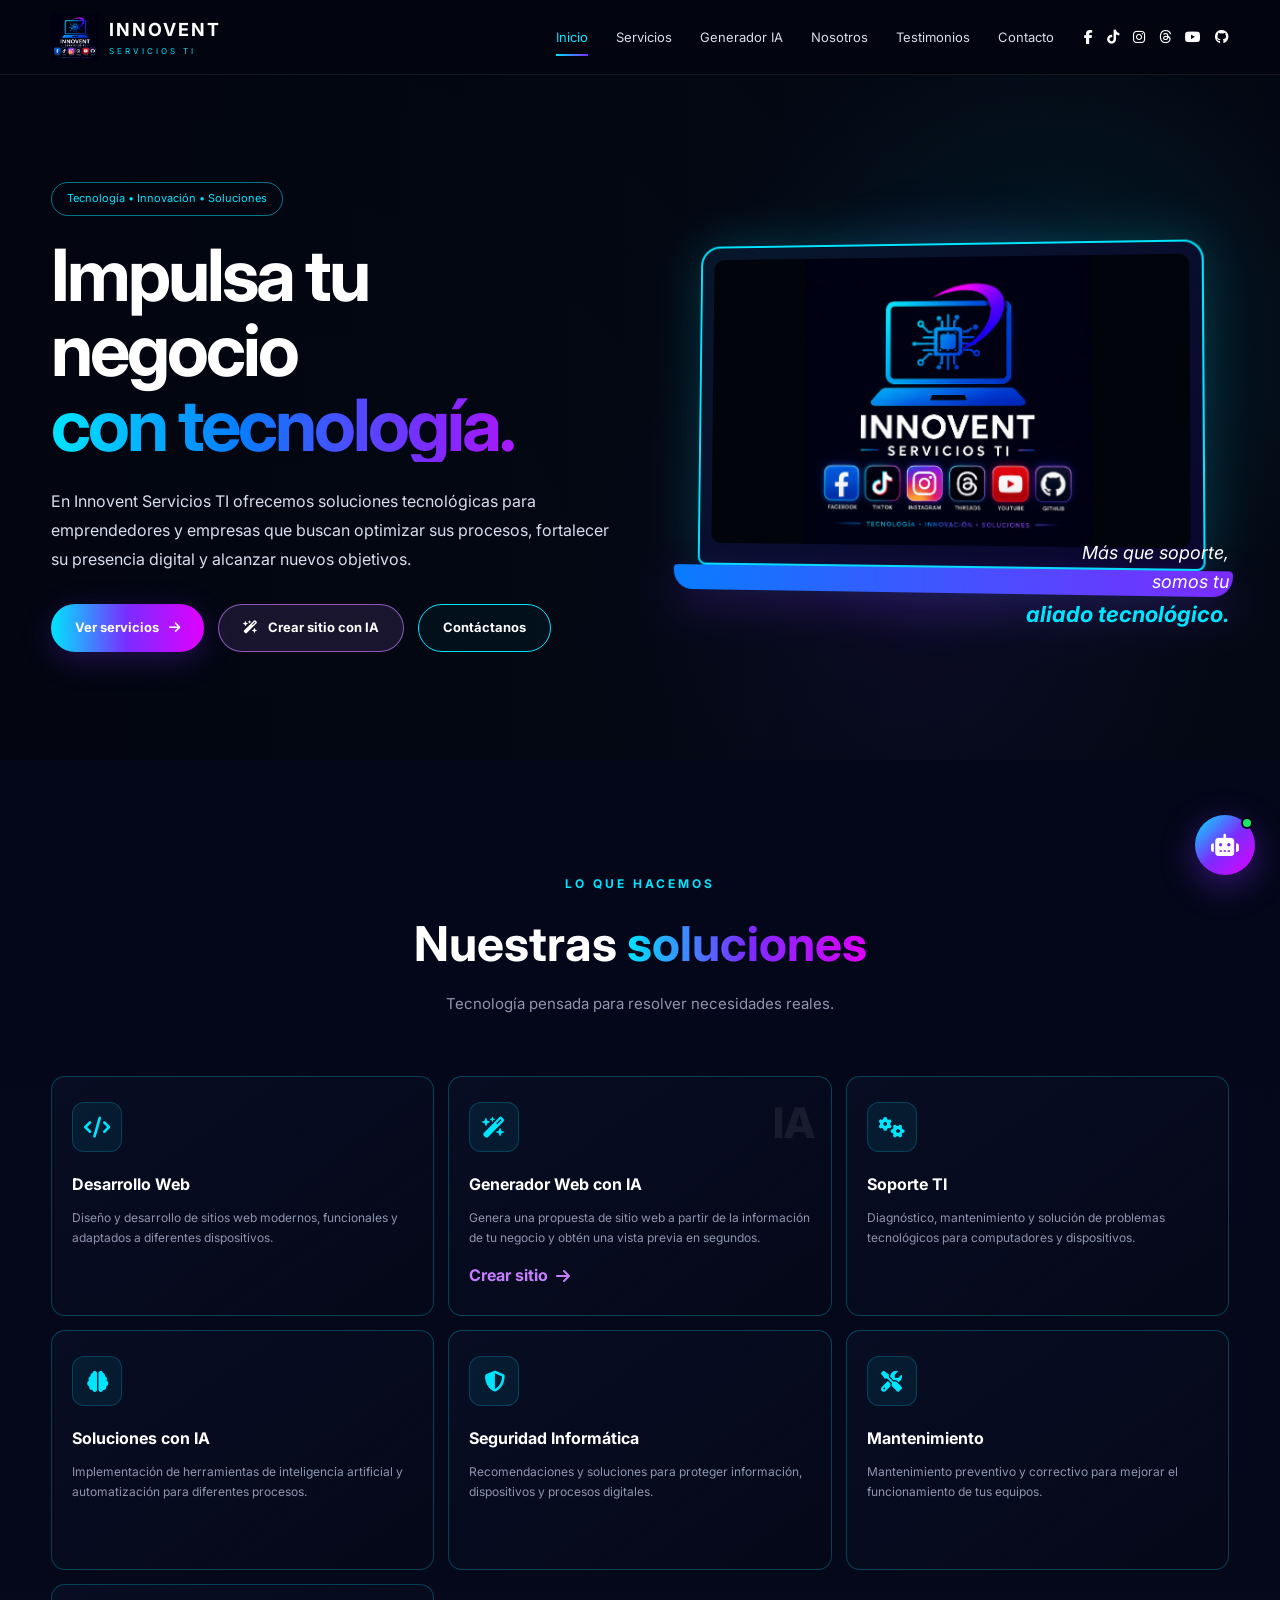
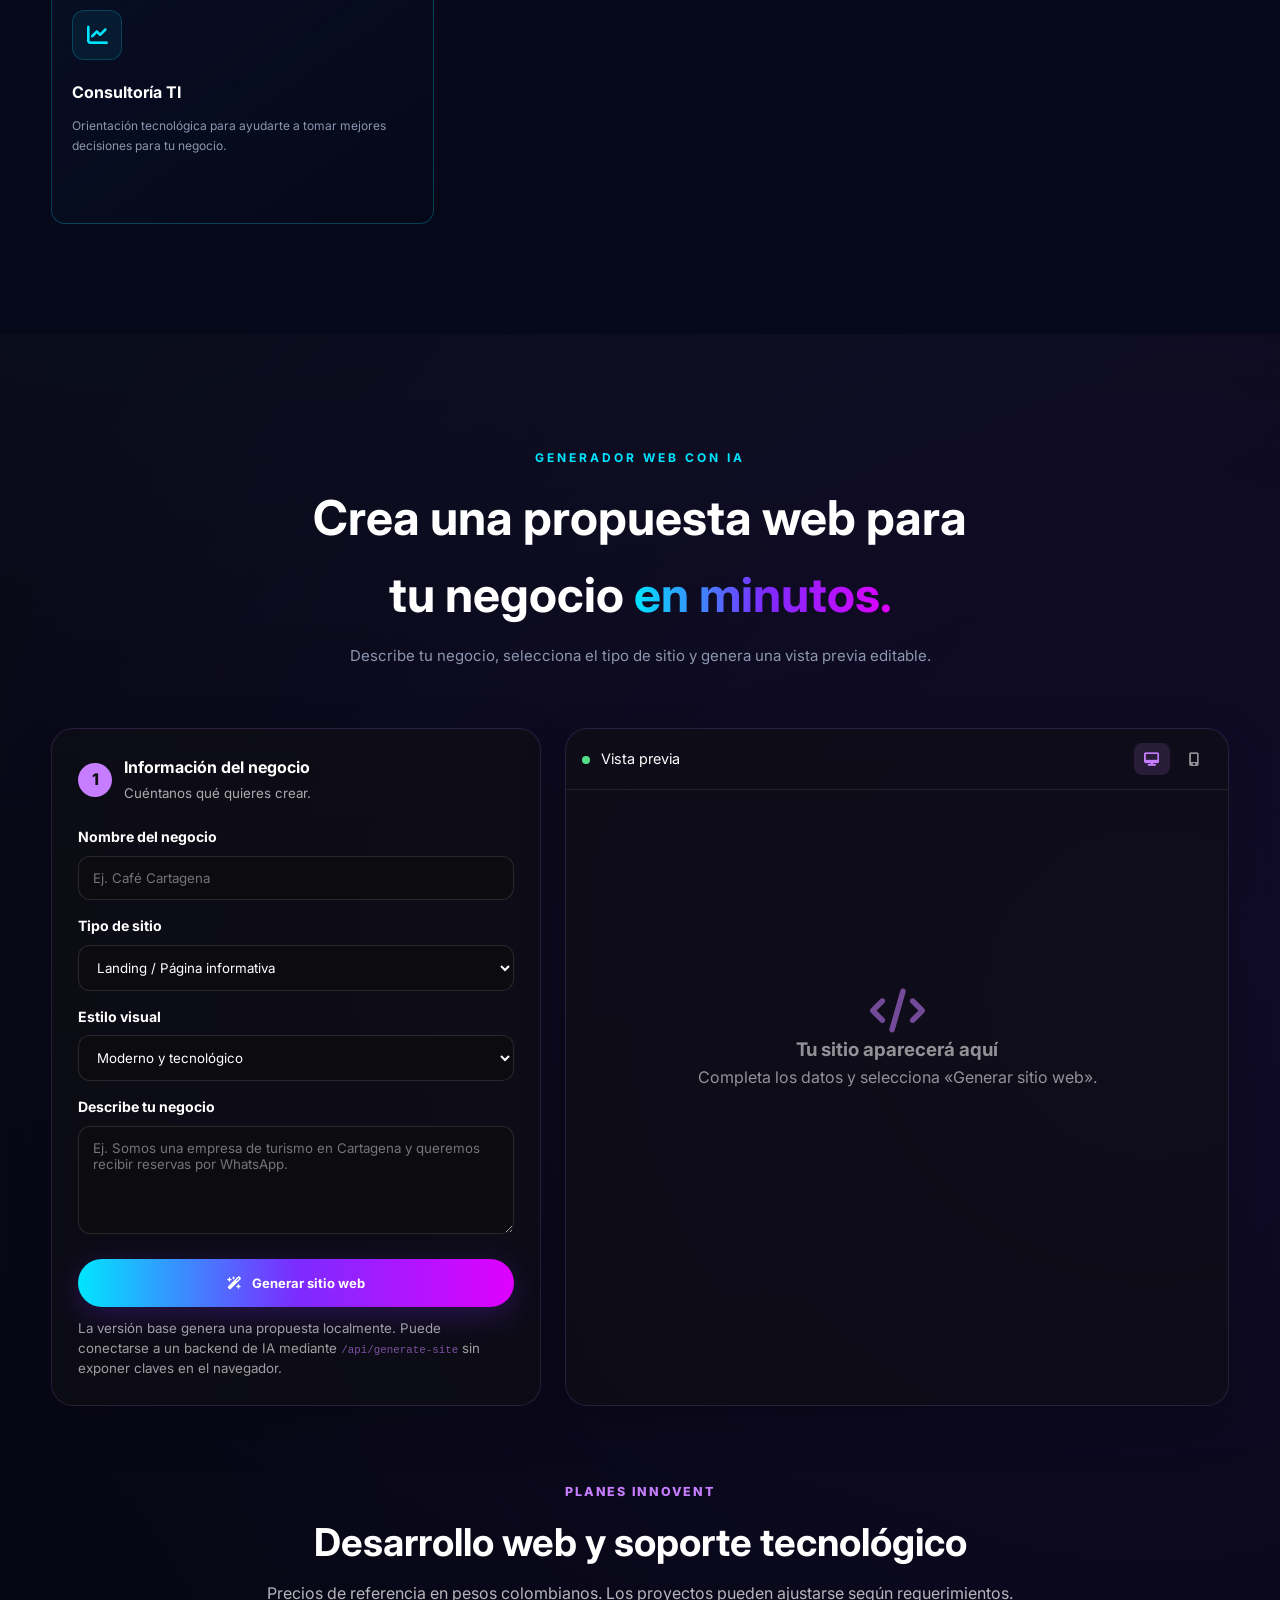
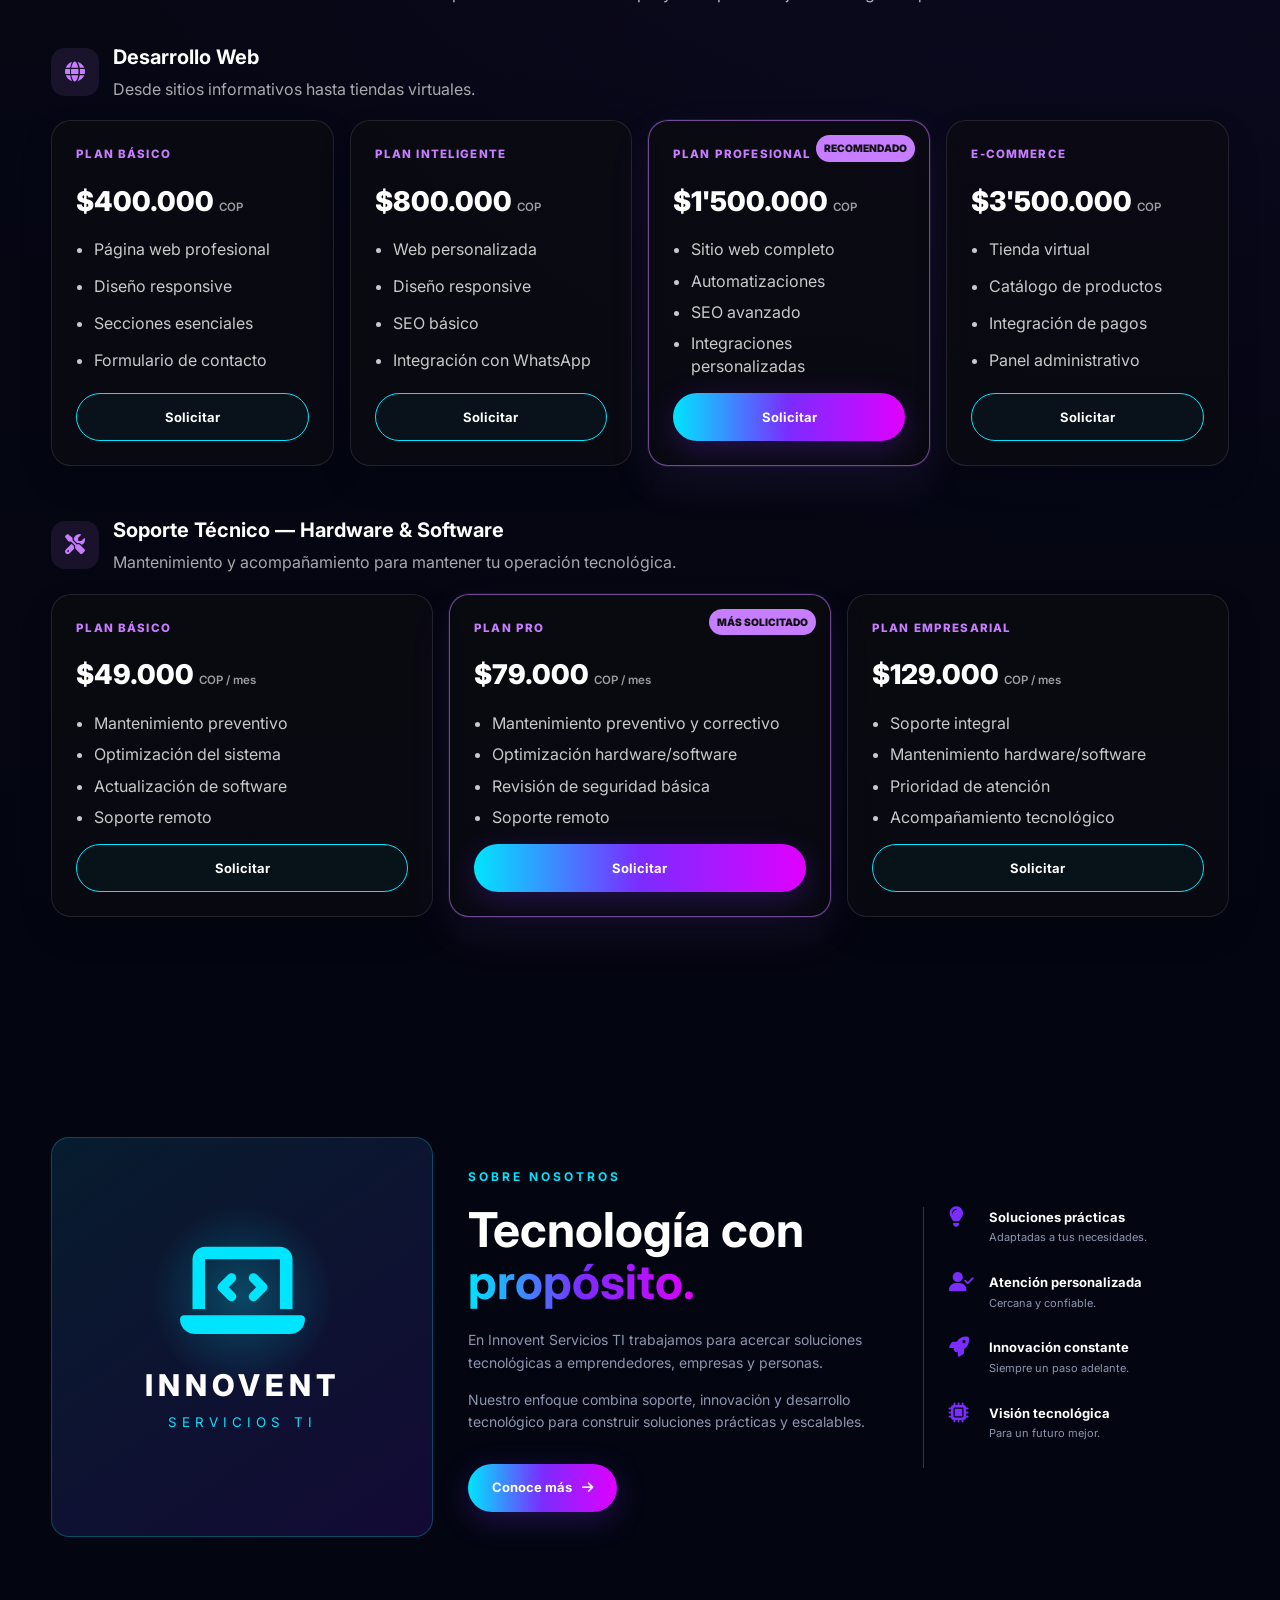
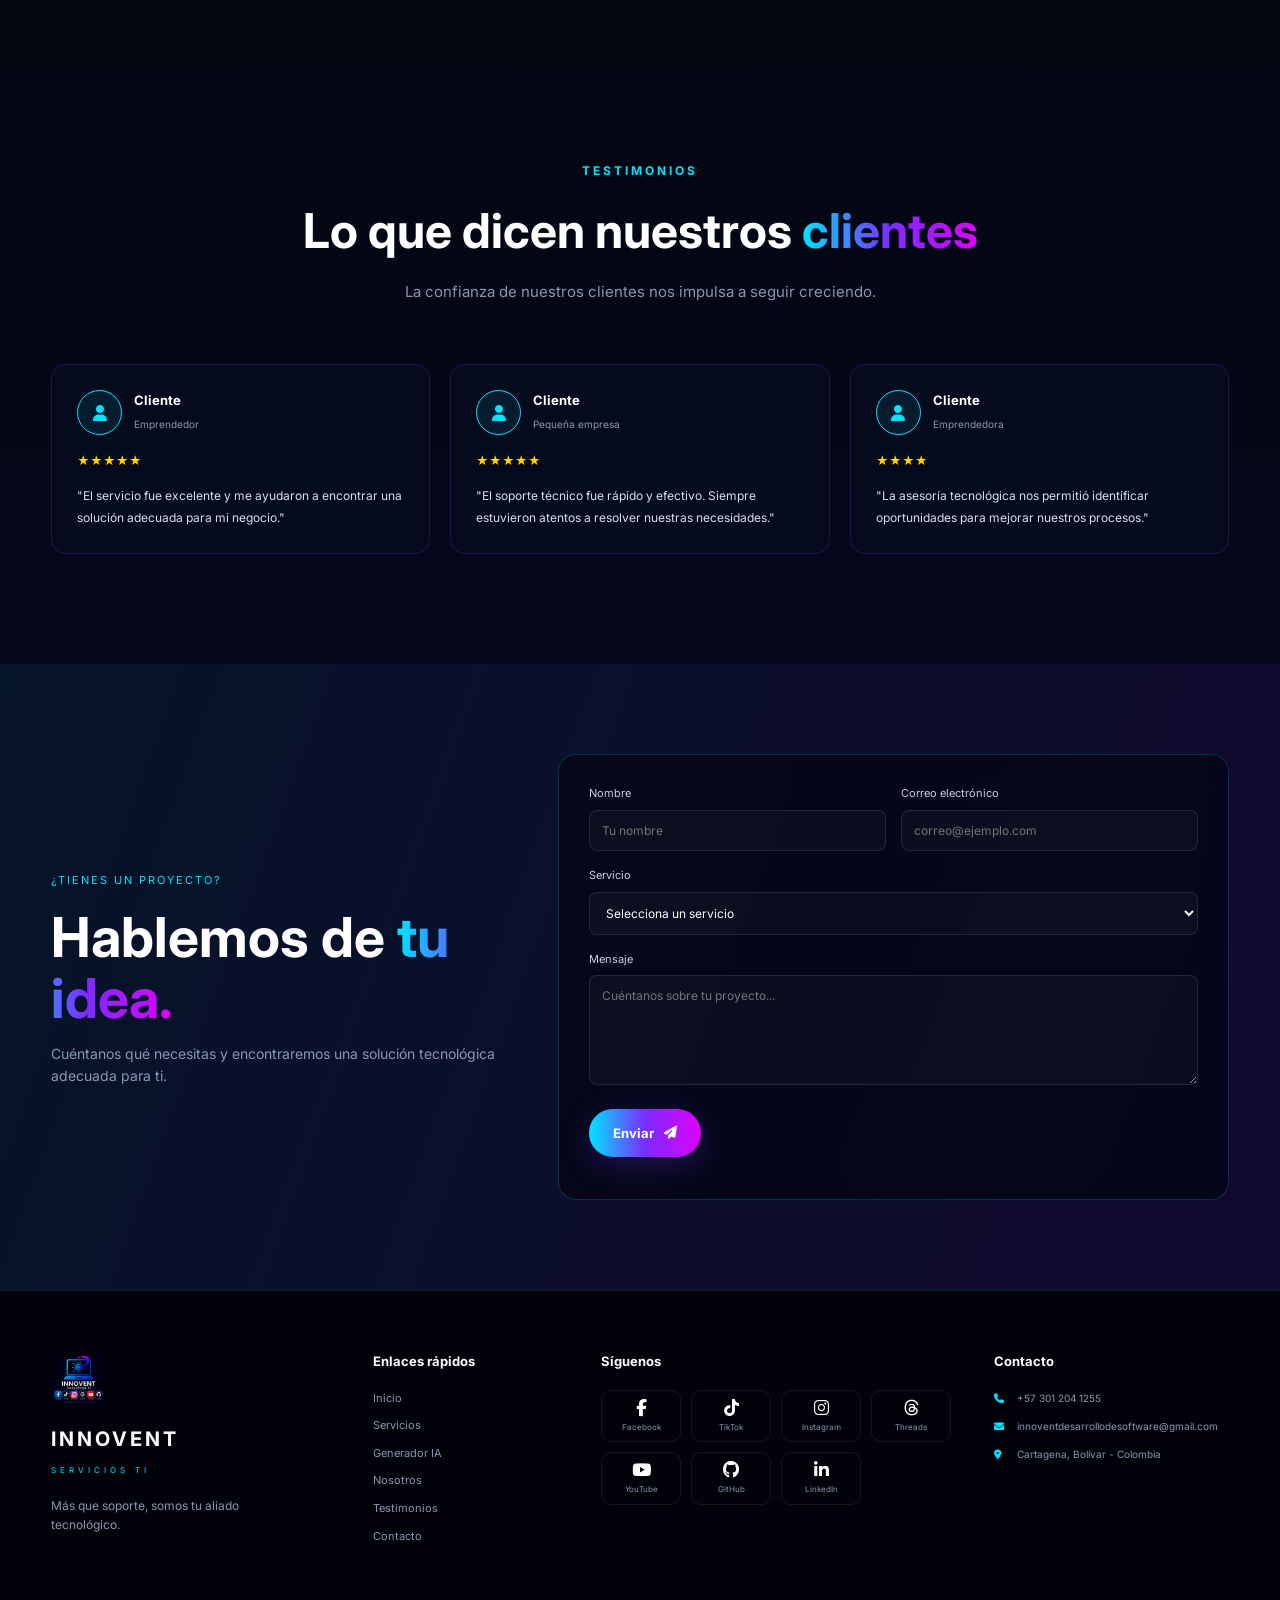
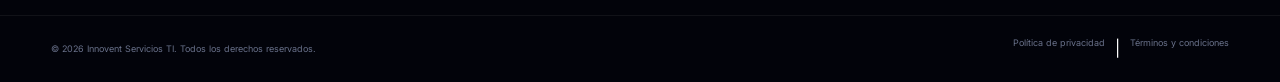
<file: index.html>
<!doctype html>
<html lang="es">
  <head>
    <meta charset="UTF-8" />
    <meta name="viewport" content="width=device-width, initial-scale=1.0" />

    <meta
      name="description"
      content="Innovent Servicios TI - Soluciones tecnológicas para emprendedores y empresas."
    />

    <meta
      name="keywords"
      content="Innovent, servicios TI, soporte técnico, desarrollo web, inteligencia artificial, Cartagena"
    />

    <meta name="author" content="Innovent Servicios TI" />

    <title>Innovent Servicios TI | Tecnología que impulsa</title>

    <!-- Favicon -->
    <link rel="icon" href="assets/logo.png" />

    <!-- Google Fonts -->
    <link rel="preconnect" href="https://fonts.googleapis.com" />
    <link rel="preconnect" href="https://fonts.gstatic.com" crossorigin />

    <link
      href="https://fonts.googleapis.com/css2?family=Inter:wght@400;500;600;700;800&display=swap"
      rel="stylesheet"
    />

    <!-- Font Awesome -->
    <link
      rel="stylesheet"
      href="https://cdnjs.cloudflare.com/ajax/libs/font-awesome/6.5.2/css/all.min.css"
    />

    <!-- CSS -->
    <link rel="stylesheet" href="css/style.css" />
    <style>
      /* =====================================================
   INNOVENT - GENERADOR IA + PLANES
===================================================== */
      .btn-ai {
        border: 1px solid rgba(199, 125, 255, 0.65);
        background: rgba(199, 125, 255, 0.12);
        color: #fff;
      }
      .btn-ai:hover {
        background: rgba(199, 125, 255, 0.22);
      }
      .ai-service-card {
        position: relative;
        overflow: hidden;
      }
      .ai-service-card:before {
        content: "IA";
        position: absolute;
        right: 16px;
        top: 12px;
        font-weight: 800;
        font-size: 42px;
        opacity: 0.07;
      }
      .service-link {
        display: inline-flex;
        gap: 8px;
        align-items: center;
        margin-top: 14px;
        color: #c77dff;
        font-weight: 700;
        text-decoration: none;
      }
      .ai-generator-section {
        background: linear-gradient(
          180deg,
          rgba(199, 125, 255, 0.035),
          transparent
        );
      }
      .ai-generator-grid {
        display: grid;
        grid-template-columns: minmax(300px, 0.85fr) minmax(320px, 1.15fr);
        gap: 24px;
        align-items: stretch;
      }
      .ai-generator-panel,
      .ai-preview-panel {
        background: rgba(15, 15, 22, 0.72);
        border: 1px solid rgba(199, 125, 255, 0.16);
        border-radius: 22px;
        box-shadow: 0 18px 50px rgba(0, 0, 0, 0.18);
      }
      .ai-generator-panel {
        padding: 26px;
      }
      .ai-step {
        display: flex;
        gap: 12px;
        align-items: center;
        margin-bottom: 22px;
      }
      .ai-step > span {
        width: 34px;
        height: 34px;
        border-radius: 50%;
        display: grid;
        place-items: center;
        background: #c77dff;
        color: #111;
        font-weight: 800;
      }
      .ai-step div {
        display: grid;
        gap: 3px;
      }
      .ai-step small {
        opacity: 0.65;
      }
      .ai-generator-panel label {
        display: block;
        font-size: 0.88rem;
        font-weight: 700;
        margin: 15px 0 7px;
      }
      .ai-generator-panel input,
      .ai-generator-panel select,
      .ai-generator-panel textarea {
        width: 100%;
        border: 1px solid rgba(255, 255, 255, 0.12);
        background: #0b0b10;
        color: inherit;
        border-radius: 12px;
        padding: 13px 14px;
        outline: none;
        transition: 0.2s;
      }
      .ai-generator-panel input:focus,
      .ai-generator-panel select:focus,
      .ai-generator-panel textarea:focus {
        border-color: #c77dff;
        box-shadow: 0 0 0 3px rgba(199, 125, 255, 0.1);
      }
      .ai-generator-panel textarea {
        resize: vertical;
      }
      .ai-generate-btn {
        width: 100%;
        margin-top: 18px;
      }
      .ai-note {
        display: block;
        margin-top: 12px;
        line-height: 1.5;
        opacity: 0.6;
      }
      .ai-note code {
        color: #c77dff;
      }
      .ai-preview-panel {
        overflow: hidden;
        display: flex;
        flex-direction: column;
      }
      .ai-preview-toolbar {
        display: flex;
        justify-content: space-between;
        align-items: center;
        padding: 14px 16px;
        border-bottom: 1px solid rgba(255, 255, 255, 0.08);
        font-size: 0.9rem;
      }
      .status-dot {
        display: inline-block;
        width: 8px;
        height: 8px;
        border-radius: 50%;
        background: #53e08b;
        margin-right: 7px;
      }
      .preview-actions {
        display: flex;
        gap: 6px;
      }
      .preview-actions button {
        border: 0;
        background: transparent;
        color: inherit;
        opacity: 0.55;
        width: 36px;
        height: 32px;
        border-radius: 8px;
        cursor: pointer;
      }
      .preview-actions button.active,
      .preview-actions button:hover {
        background: rgba(199, 125, 255, 0.14);
        opacity: 1;
        color: #c77dff;
      }
      .ai-preview-frame {
        min-height: 500px;
        padding: 18px;
        display: grid;
        place-items: center;
        transition: 0.25s;
      }
      .ai-preview-frame.mobile-preview {
        max-width: 390px;
        width: 100%;
        margin: 18px auto;
        min-height: 620px;
        border: 8px solid #17171f;
        border-radius: 28px;
        padding: 10px;
      }
      .preview-empty {
        text-align: center;
        opacity: 0.55;
        padding: 40px;
      }
      .preview-empty i {
        font-size: 44px;
        color: #c77dff;
      }
      .generated-site {
        width: 100%;
        min-height: 460px;
        border-radius: 16px;
        overflow: hidden;
        background: #0d0d12;
        border: 1px solid rgba(255, 255, 255, 0.08);
      }
      .generated-hero {
        padding: 54px 28px;
        background: linear-gradient(135deg, #17121f, #29163d);
        text-align: center;
      }
      .generated-hero h2 {
        margin: 8px 0;
        font-size: clamp(1.7rem, 4vw, 2.6rem);
      }
      .generated-hero p {
        opacity: 0.8;
        max-width: 650px;
        margin: 0 auto;
      }
      .generated-content {
        padding: 26px;
        display: grid;
        grid-template-columns: repeat(3, 1fr);
        gap: 14px;
      }
      .generated-card {
        padding: 18px;
        border: 1px solid rgba(255, 255, 255, 0.09);
        border-radius: 14px;
        background: rgba(255, 255, 255, 0.025);
      }
      .generated-cta {
        text-align: center;
        padding: 0 24px 28px;
      }
      .generated-cta a {
        display: inline-block;
        padding: 12px 18px;
        border-radius: 10px;
        background: #c77dff;
        color: #111;
        text-decoration: none;
        font-weight: 800;
      }
      .pricing-wrapper {
        margin-top: 72px;
      }
      .pricing-title {
        text-align: center;
        max-width: 760px;
        margin: 0 auto 34px;
      }
      .pricing-title > span {
        font-size: 0.78rem;
        letter-spacing: 0.14em;
        color: #c77dff;
        font-weight: 800;
      }
      .pricing-title h3 {
        font-size: clamp(1.7rem, 3vw, 2.4rem);
        margin: 8px 0;
      }
      .pricing-title p {
        opacity: 0.7;
      }
      .pricing-category {
        margin-top: 34px;
      }
      .pricing-category-heading {
        display: flex;
        gap: 14px;
        align-items: center;
        margin-bottom: 18px;
      }
      .pricing-category-heading > i {
        width: 48px;
        height: 48px;
        display: grid;
        place-items: center;
        border-radius: 14px;
        background: rgba(199, 125, 255, 0.1);
        color: #c77dff;
        font-size: 20px;
      }
      .pricing-category-heading h4 {
        margin: 0;
        font-size: 1.25rem;
      }
      .pricing-category-heading p {
        margin: 4px 0 0;
        opacity: 0.65;
      }
      .pricing-grid {
        display: grid;
        grid-template-columns: repeat(4, 1fr);
        gap: 16px;
      }
      .price-card {
        position: relative;
        padding: 24px;
        border: 1px solid rgba(255, 255, 255, 0.1);
        border-radius: 20px;
        background: rgba(12, 12, 17, 0.72);
        display: flex;
        flex-direction: column;
        box-shadow: 0 15px 35px rgba(0, 0, 0, 0.12);
      }
      .price-card.featured {
        border-color: rgba(199, 125, 255, 0.55);
        box-shadow:
          0 0 0 1px rgba(199, 125, 255, 0.1),
          0 18px 45px rgba(199, 125, 255, 0.08);
      }
      .price-label {
        font-size: 0.72rem;
        letter-spacing: 0.1em;
        color: #c77dff;
        font-weight: 800;
      }
      .price-card h4 {
        font-size: 1.3rem;
        margin: 8px 0;
      }
      .price {
        font-size: 1.7rem;
        font-weight: 850;
        margin-bottom: 15px;
      }
      .price small {
        font-size: 0.72rem;
        opacity: 0.6;
        font-weight: 600;
      }
      .price-card ul {
        padding-left: 18px;
        display: grid;
        gap: 9px;
        opacity: 0.78;
        line-height: 1.4;
        flex: 1;
      }
      .price-card .btn {
        margin-top: 16px;
        text-align: center;
      }
      .price-badge {
        position: absolute;
        right: 14px;
        top: 14px;
        font-size: 0.64rem;
        padding: 5px 8px;
        border-radius: 999px;
        background: #c77dff;
        color: #111;
        font-weight: 900;
      }
      .support-pricing {
        margin-top: 48px;
      }
      .support-grid {
        grid-template-columns: repeat(3, 1fr);
      }
      @media (max-width: 1000px) {
        .pricing-grid {
          grid-template-columns: repeat(2, 1fr);
        }
        .support-grid {
          grid-template-columns: repeat(3, 1fr);
        }
      }
      @media (max-width: 850px) {
        .ai-generator-grid {
          grid-template-columns: 1fr;
        }
        .ai-preview-frame {
          min-height: 420px;
        }
        .generated-content {
          grid-template-columns: 1fr 1fr;
        }
        .header-social {
          display: none;
        }
      }
      @media (max-width: 620px) {
        .pricing-grid,
        .support-grid {
          grid-template-columns: 1fr;
        }
        .ai-generator-panel {
          padding: 20px;
        }
        .pricing-wrapper {
          margin-top: 48px;
        }
        .generated-content {
          grid-template-columns: 1fr;
        }
        .ai-preview-frame.mobile-preview {
          max-width: 340px;
        }
        .hero-buttons {
          flex-wrap: wrap;
        }
        .hero-buttons .btn {
          width: 100%;
          justify-content: center;
        }
      }
      @media (prefers-reduced-motion: reduce) {
        .ai-preview-frame,
        .ai-generator-panel input,
        .ai-generator-panel select,
        .ai-generator-panel textarea {
          transition: none;
        }
      }
    </style>
  </head>

  <body>
    <!-- =====================================================
     HEADER
===================================================== -->

    <header class="header" id="header">
      <div class="container navbar">
        <a href="#inicio" class="brand">
          <img src="assets/logo.png" alt="Innovent Servicios TI" />

          <div class="brand-text">
            <strong>INNOVENT</strong>
            <span>SERVICIOS TI</span>
          </div>
        </a>

        <nav class="nav-menu" id="navMenu">
          <a href="#inicio" class="active"> Inicio </a>

          <a href="#servicios"> Servicios </a>

          <a href="#generador-ia"> Generador IA </a>

          <a href="#nosotros"> Nosotros </a>

          <a href="#testimonios"> Testimonios </a>

          <a href="#contacto"> Contacto </a>
        </nav>

        <!-- Redes del header -->

        <div class="header-social">
          <a
            href="https://www.facebook.com/profile.php?id=61593718547031"
            target="_blank"
            aria-label="Facebook"
          >
            <i class="fa-brands fa-facebook-f"></i>
          </a>

          <a
            href="https://www.tiktok.com/@innoventserviciosti"
            target="_blank"
            aria-label="TikTok"
          >
            <i class="fa-brands fa-tiktok"></i>
          </a>

          <a
            href="https://www.instagram.com/INNOVENT_SERVICIOS_TI/"
            target="_blank"
            aria-label="Instagram"
          >
            <i class="fa-brands fa-instagram"></i>
          </a>

          <a
            href="https://www.threads.com/@innovent_servicios_ti"
            target="_blank"
            aria-label="Threads"
          >
            <i class="fa-brands fa-threads"></i>
          </a>

          <a
            href="https://www.youtube.com/@Innovent_soporte_ti"
            target="_blank"
            aria-label="YouTube"
          >
            <i class="fa-brands fa-youtube"></i>
          </a>

          <a
            href="https://github.com/InnoventServiciosTI"
            target="_blank"
            aria-label="GitHub"
          >
            <i class="fa-brands fa-github"></i>
          </a>
        </div>

        <!-- Botón móvil -->

        <button class="menu-toggle" id="menuToggle" aria-label="Abrir menú">
          <i class="fa-solid fa-bars"></i>
        </button>
      </div>
    </header>

    <!-- =====================================================
     HERO
===================================================== -->

    <section class="hero" id="inicio">
      <div class="hero-background"></div>

      <div class="container hero-grid">
        <div class="hero-content">
          <div class="hero-badge">Tecnología • Innovación • Soluciones</div>

          <h1>
            Impulsa tu negocio
            <span>con tecnología.</span>
          </h1>

          <p>
            En Innovent Servicios TI ofrecemos soluciones tecnológicas para
            emprendedores y empresas que buscan optimizar sus procesos,
            fortalecer su presencia digital y alcanzar nuevos objetivos.
          </p>

          <div class="hero-buttons">
            <a href="#servicios" class="btn btn-primary">
              Ver servicios
              <i class="fa-solid fa-arrow-right"></i>
            </a>

            <a href="#generador-ia" class="btn btn-ai">
              <i class="fa-solid fa-wand-magic-sparkles"></i>
              Crear sitio con IA
            </a>

            <a href="#contacto" class="btn btn-outline"> Contáctanos </a>
          </div>
        </div>

        <div class="hero-visual">
          <div class="hero-glow"></div>

          <div class="laptop-card">
            <div class="laptop-screen">
              <img src="assets/logo.png" alt="Innovent" />
            </div>

            <div class="laptop-base"></div>
          </div>

          <div class="hero-message">
            <span> Más que soporte, </span>

            somos tu

            <strong> aliado tecnológico. </strong>
          </div>
        </div>
      </div>
    </section>

    <!-- =====================================================
     SERVICIOS
===================================================== -->

    <section class="section services" id="servicios">
      <div class="container">
        <div class="section-heading">
          <span> LO QUE HACEMOS </span>

          <h2>Nuestras <strong>soluciones</strong></h2>

          <p>Tecnología pensada para resolver necesidades reales.</p>
        </div>

        <div class="services-grid">
          <article class="service-card">
            <div class="service-icon">
              <i class="fa-solid fa-code"></i>
            </div>

            <h3>Desarrollo Web</h3>

            <p>
              Diseño y desarrollo de sitios web modernos, funcionales y
              adaptados a diferentes dispositivos.
            </p>
          </article>

          <article class="service-card ai-service-card">
            <div class="service-icon">
              <i class="fa-solid fa-wand-magic-sparkles"></i>
            </div>

            <h3>Generador Web con IA</h3>

            <p>
              Genera una propuesta de sitio web a partir de la información de tu
              negocio y obtén una vista previa en segundos.
            </p>

            <a href="#generador-ia" class="service-link"
              >Crear sitio <i class="fa-solid fa-arrow-right"></i
            ></a>
          </article>

          <article class="service-card">
            <div class="service-icon">
              <i class="fa-solid fa-gears"></i>
            </div>

            <h3>Soporte TI</h3>

            <p>
              Diagnóstico, mantenimiento y solución de problemas tecnológicos
              para computadores y dispositivos.
            </p>
          </article>

          <article class="service-card">
            <div class="service-icon">
              <i class="fa-solid fa-brain"></i>
            </div>

            <h3>Soluciones con IA</h3>

            <p>
              Implementación de herramientas de inteligencia artificial y
              automatización para diferentes procesos.
            </p>
          </article>

          <article class="service-card">
            <div class="service-icon">
              <i class="fa-solid fa-shield-halved"></i>
            </div>

            <h3>Seguridad Informática</h3>

            <p>
              Recomendaciones y soluciones para proteger información,
              dispositivos y procesos digitales.
            </p>
          </article>

          <article class="service-card">
            <div class="service-icon">
              <i class="fa-solid fa-screwdriver-wrench"></i>
            </div>

            <h3>Mantenimiento</h3>

            <p>
              Mantenimiento preventivo y correctivo para mejorar el
              funcionamiento de tus equipos.
            </p>
          </article>

          <article class="service-card">
            <div class="service-icon">
              <i class="fa-solid fa-chart-line"></i>
            </div>

            <h3>Consultoría TI</h3>

            <p>
              Orientación tecnológica para ayudarte a tomar mejores decisiones
              para tu negocio.
            </p>
          </article>
        </div>
      </div>
    </section>

    <!-- =====================================================
     GENERADOR WEB CON IA + PLANES
===================================================== -->
    <section class="section ai-generator-section" id="generador-ia">
      <div class="container">
        <div class="section-heading">
          <span>GENERADOR WEB CON IA</span>
          <h2>
            Crea una propuesta web para tu negocio <strong>en minutos.</strong>
          </h2>
          <p>
            Describe tu negocio, selecciona el tipo de sitio y genera una vista
            previa editable.
          </p>
        </div>

        <div class="ai-generator-grid">
          <div class="ai-generator-panel">
            <div class="ai-step">
              <span>1</span>
              <div>
                <strong>Información del negocio</strong
                ><small>Cuéntanos qué quieres crear.</small>
              </div>
            </div>
            <label for="aiBusiness">Nombre del negocio</label>
            <input
              id="aiBusiness"
              type="text"
              placeholder="Ej. Café Cartagena"
              maxlength="80"
            />

            <label for="aiType">Tipo de sitio</label>
            <select id="aiType">
              <option value="landing">Landing / Página informativa</option>
              <option value="business">Sitio empresarial</option>
              <option value="portfolio">Portafolio profesional</option>
              <option value="ecommerce">E-commerce</option>
            </select>

            <label for="aiStyle">Estilo visual</label>
            <select id="aiStyle">
              <option value="modern">Moderno y tecnológico</option>
              <option value="premium">Premium y elegante</option>
              <option value="minimal">Minimalista</option>
              <option value="corporate">Corporativo</option>
            </select>

            <label for="aiDescription">Describe tu negocio</label>
            <textarea
              id="aiDescription"
              rows="5"
              maxlength="600"
              placeholder="Ej. Somos una empresa de turismo en Cartagena y queremos recibir reservas por WhatsApp."
            ></textarea>

            <button
              type="button"
              class="btn btn-primary ai-generate-btn"
              id="generateSiteBtn"
            >
              <i class="fa-solid fa-wand-magic-sparkles"></i> Generar sitio web
            </button>
            <small class="ai-note"
              >La versión base genera una propuesta localmente. Puede conectarse
              a un backend de IA mediante <code>/api/generate-site</code> sin
              exponer claves en el navegador.</small
            >
          </div>

          <div class="ai-preview-panel">
            <div class="ai-preview-toolbar">
              <div><span class="status-dot"></span> Vista previa</div>
              <div class="preview-actions">
                <button
                  type="button"
                  id="previewDesktop"
                  class="active"
                  aria-label="Vista escritorio"
                >
                  <i class="fa-solid fa-desktop"></i>
                </button>
                <button
                  type="button"
                  id="previewMobile"
                  aria-label="Vista móvil"
                >
                  <i class="fa-solid fa-mobile-screen"></i>
                </button>
              </div>
            </div>
            <div class="ai-preview-frame desktop-preview" id="aiPreview">
              <div class="preview-empty" id="previewEmpty">
                <i class="fa-solid fa-code"></i>
                <h3>Tu sitio aparecerá aquí</h3>
                <p>Completa los datos y selecciona «Generar sitio web».</p>
              </div>
            </div>
          </div>
        </div>

        <div class="pricing-wrapper" id="planes">
          <div class="pricing-title">
            <span>PLANES INNOVENT</span>
            <h3>Desarrollo web y soporte tecnológico</h3>
            <p>
              Precios de referencia en pesos colombianos. Los proyectos pueden
              ajustarse según requerimientos.
            </p>
          </div>

          <div class="pricing-category">
            <div class="pricing-category-heading">
              <i class="fa-solid fa-globe"></i>
              <div>
                <h4>Desarrollo Web</h4>
                <p>Desde sitios informativos hasta tiendas virtuales.</p>
              </div>
            </div>
            <div class="pricing-grid">
              <article class="price-card">
                <span class="price-label">PLAN BÁSICO</span>
                <h4><!--Básico--></h4>
                <div class="price">$400.000 <small>COP</small></div>
                <ul>
                  <li>Página web profesional</li>
                  <li>Diseño responsive</li>
                  <li>Secciones esenciales</li>
                  <li>Formulario de contacto</li>
                </ul>
                <a href="#contacto" class="btn btn-outline">Solicitar</a>
              </article>
              <article class="price-card">
                <span class="price-label">PLAN INTELIGENTE</span>
                <h4><!--Inteligente--></h4>
                <div class="price">$800.000 <small>COP</small></div>
                <ul>
                  <li>Web personalizada</li>
                  <li>Diseño responsive</li>
                  <li>SEO básico</li>
                  <li>Integración con WhatsApp</li>
                </ul>
                <a href="#contacto" class="btn btn-outline">Solicitar</a>
              </article>
              <article class="price-card featured">
                <span class="price-badge">RECOMENDADO</span
                ><span class="price-label">PLAN PROFESIONAL</span>
                <h4><!--Profesional--></h4>
                <div class="price">$1'500.000 <small>COP</small></div>
                <ul>
                  <li>Sitio web completo</li>
                  <li>Automatizaciones</li>
                  <li>SEO avanzado</li>
                  <li>Integraciones personalizadas</li>
                </ul>
                <a href="#contacto" class="btn btn-primary">Solicitar</a>
              </article>
              <article class="price-card">
                <span class="price-label">E-COMMERCE</span>
                <h4><!--E-commerce--></h4>
                <div class="price">$3'500.000 <small>COP</small></div>
                <ul>
                  <li>Tienda virtual</li>
                  <li>Catálogo de productos</li>
                  <li>Integración de pagos</li>
                  <li>Panel administrativo</li>
                </ul>
                <a href="#contacto" class="btn btn-outline">Solicitar</a>
              </article>
            </div>
          </div>

          <div class="pricing-category support-pricing">
            <div class="pricing-category-heading">
              <i class="fa-solid fa-screwdriver-wrench"></i>
              <div>
                <h4>Soporte Técnico — Hardware &amp; Software</h4>
                <p>
                  Mantenimiento y acompañamiento para mantener tu operación
                  tecnológica.
                </p>
              </div>
            </div>
            <div class="pricing-grid support-grid">
              <article class="price-card">
                <span class="price-label">PLAN BÁSICO</span>
                <h4><!--Básico--></h4>
                <div class="price">$49.000 <small>COP / mes</small></div>
                <ul>
                  <li>Mantenimiento preventivo</li>
                  <li>Optimización del sistema</li>
                  <li>Actualización de software</li>
                  <li>Soporte remoto</li>
                </ul>
                <a href="#contacto" class="btn btn-outline">Solicitar</a>
              </article>
              <article class="price-card featured">
                <span class="price-badge">MÁS SOLICITADO</span
                ><span class="price-label">PLAN PRO</span>
                <h4><!--Pro--></h4>
                <div class="price">$79.000 <small>COP / mes</small></div>
                <ul>
                  <li>Mantenimiento preventivo y correctivo</li>
                  <li>Optimización hardware/software</li>
                  <li>Revisión de seguridad básica</li>
                  <li>Soporte remoto</li>
                </ul>
                <a href="#contacto" class="btn btn-primary">Solicitar</a>
              </article>
              <article class="price-card">
                <span class="price-label">PLAN EMPRESARIAL</span>
                <h4><!--Empresarial--></h4>
                <div class="price">$129.000 <small>COP / mes</small></div>
                <ul>
                  <li>Soporte integral</li>
                  <li>Mantenimiento hardware/software</li>
                  <li>Prioridad de atención</li>
                  <li>Acompañamiento tecnológico</li>
                </ul>
                <a href="#contacto" class="btn btn-outline">Solicitar</a>
              </article>
            </div>
          </div>
        </div>
      </div>
    </section>

    <!-- =====================================================
     NOSOTROS
===================================================== -->

    <section class="section about" id="nosotros">
      <div class="container about-grid">
        <div class="about-image">
          <div class="about-image-content">
            <i class="fa-solid fa-laptop-code"></i>

            <span> INNOVENT </span>

            <small> SERVICIOS TI </small>
          </div>
        </div>

        <div class="about-content">
          <span class="section-label"> SOBRE NOSOTROS </span>

          <h2>
            Tecnología con
            <strong>propósito.</strong>
          </h2>

          <p>
            En Innovent Servicios TI trabajamos para acercar soluciones
            tecnológicas a emprendedores, empresas y personas.
          </p>

          <p>
            Nuestro enfoque combina soporte, innovación y desarrollo tecnológico
            para construir soluciones prácticas y escalables.
          </p>

          <a href="#contacto" class="btn btn-primary">
            Conoce más
            <i class="fa-solid fa-arrow-right"></i>
          </a>
        </div>

        <div class="about-features">
          <div class="feature">
            <i class="fa-solid fa-lightbulb"></i>

            <div>
              <h4>Soluciones prácticas</h4>

              <p>Adaptadas a tus necesidades.</p>
            </div>
          </div>

          <div class="feature">
            <i class="fa-solid fa-user-check"></i>

            <div>
              <h4>Atención personalizada</h4>

              <p>Cercana y confiable.</p>
            </div>
          </div>

          <div class="feature">
            <i class="fa-solid fa-rocket"></i>

            <div>
              <h4>Innovación constante</h4>

              <p>Siempre un paso adelante.</p>
            </div>
          </div>

          <div class="feature">
            <i class="fa-solid fa-microchip"></i>

            <div>
              <h4>Visión tecnológica</h4>

              <p>Para un futuro mejor.</p>
            </div>
          </div>
        </div>
      </div>
    </section>

    <!-- =====================================================
     TESTIMONIOS
===================================================== -->

    <section class="section testimonials" id="testimonios">
      <div class="container">
        <div class="section-heading">
          <span> TESTIMONIOS </span>

          <h2>
            Lo que dicen nuestros
            <strong>clientes</strong>
          </h2>

          <p>
            La confianza de nuestros clientes nos impulsa a seguir creciendo.
          </p>
        </div>

        <div class="testimonial-grid">
          <article class="testimonial-card">
            <div class="testimonial-header">
              <div class="avatar">
                <i class="fa-solid fa-user"></i>
              </div>

              <div>
                <h4>Cliente</h4>

                <span> Emprendedor </span>
              </div>
            </div>

            <div class="stars">★★★★★</div>

            <p>
              "El servicio fue excelente y me ayudaron a encontrar una solución
              adecuada para mi negocio."
            </p>
          </article>

          <article class="testimonial-card">
            <div class="testimonial-header">
              <div class="avatar">
                <i class="fa-solid fa-user"></i>
              </div>

              <div>
                <h4>Cliente</h4>

                <span> Pequeña empresa </span>
              </div>
            </div>

            <div class="stars">★★★★★</div>

            <p>
              "El soporte técnico fue rápido y efectivo. Siempre estuvieron
              atentos a resolver nuestras necesidades."
            </p>
          </article>

          <article class="testimonial-card">
            <div class="testimonial-header">
              <div class="avatar">
                <i class="fa-solid fa-user"></i>
              </div>

              <div>
                <h4>Cliente</h4>

                <span> Emprendedora </span>
              </div>
            </div>

            <div class="stars">★★★★</div>

            <p>
              "La asesoría tecnológica nos permitió identificar oportunidades
              para mejorar nuestros procesos."
            </p>
          </article>
        </div>
      </div>
    </section>

    <!-- =====================================================
     CONTACTO
===================================================== -->

    <section class="contact-section" id="contacto">
      <div class="container contact-grid">
        <div class="contact-info">
          <span> ¿TIENES UN PROYECTO? </span>

          <h2>
            Hablemos de
            <strong>tu idea.</strong>
          </h2>

          <p>
            Cuéntanos qué necesitas y encontraremos una solución tecnológica
            adecuada para ti.
          </p>
        </div>

        <form id="contactForm" class="contact-form">
          <div class="form-row">
            <div class="form-group">
              <label for="nombre"> Nombre </label>

              <input type="text" id="nombre" placeholder="Tu nombre" required />
            </div>

            <div class="form-group">
              <label for="correo"> Correo electrónico </label>

              <input
                type="email"
                id="correo"
                placeholder="correo@ejemplo.com"
                required
              />
            </div>
          </div>

          <div class="form-group">
            <label for="servicio"> Servicio </label>

            <select id="servicio">
              <option value="">Selecciona un servicio</option>

              <option>Desarrollo Web</option>

              <option>Soporte TI</option>

              <option>Soluciones con IA</option>

              <option>Seguridad Informática</option>

              <option>Mantenimiento</option>

              <option>Consultoría TI</option>
            </select>
          </div>

          <div class="form-group">
            <label for="mensaje"> Mensaje </label>

            <textarea
              id="mensaje"
              rows="5"
              placeholder="Cuéntanos sobre tu proyecto..."
              required
            ></textarea>
          </div>

          <button type="submit" class="btn btn-primary">
            Enviar

            <i class="fa-solid fa-paper-plane"></i>
          </button>

          <div id="formMessage" class="form-message"></div>
        </form>
      </div>
    </section>

    <!-- =====================================================
     ASESOR VIRTUAL
===================================================== -->

    <div class="assistant-wrapper">
      <button
        class="assistant-button"
        id="assistantButton"
        aria-label="Abrir asesor virtual"
      >
        <i class="fa-solid fa-robot"></i>

        <span class="assistant-online"></span>
      </button>

      <div class="assistant-chat" id="assistantChat">
        <div class="assistant-header">
          <div class="assistant-profile">
            <div class="assistant-avatar">
              <i class="fa-solid fa-robot"></i>
            </div>

            <div>
              <strong> Asesor Virtual </strong>

              <span>
                <i class="fa-solid fa-circle"></i>
                En línea
              </span>
            </div>
          </div>

          <button id="closeAssistant" class="close-assistant">
            <i class="fa-solid fa-xmark"></i>
          </button>
        </div>

        <div class="assistant-messages" id="assistantMessages">
          <div class="bot-message">
            Hola. Soy el asistente virtual de
            <strong>Innovent Servicios TI</strong>.

            <br /><br />

            ¿Cómo puedo ayudarte?
          </div>
        </div>

        <div class="assistant-options">
          <button data-question="servicios">Ver servicios</button>

          <button data-question="precios">Consultar precios</button>

          <button data-question="contacto">Hablar con un asesor</button>
        </div>

        <form class="assistant-input" id="assistantForm">
          <input
            type="text"
            id="assistantInput"
            placeholder="Escribe un mensaje..."
            autocomplete="off"
          />

          <button type="submit">
            <i class="fa-solid fa-paper-plane"></i>
          </button>
        </form>
      </div>
    </div>

    <!-- =====================================================
     FOOTER
===================================================== -->

    <footer class="footer">
      <div class="container footer-grid">
        <!-- Marca -->

        <div class="footer-brand">
          <img src="assets/logo.png" alt="Innovent Servicios TI" />

          <h3>INNOVENT</h3>

          <span> SERVICIOS TI </span>

          <p>Más que soporte, somos tu aliado tecnológico.</p>
        </div>

        <!-- Enlaces -->

        <div class="footer-column">
          <h4>Enlaces rápidos</h4>

          <a href="#inicio"> Inicio </a>

          <a href="#servicios"> Servicios </a>

          <a href="#generador-ia"> Generador IA </a>

          <a href="#nosotros"> Nosotros </a>

          <a href="#testimonios"> Testimonios </a>

          <a href="#contacto"> Contacto </a>
        </div>

        <!-- Redes -->

        <div class="footer-column social-column">
          <h4>Síguenos</h4>

          <div class="footer-social">
            <a
              href="https://www.facebook.com/profile.php?id=61593718547031"
              target="_blank"
              aria-label="Facebook"
            >
              <i class="fa-brands fa-facebook-f"></i>

              <span> Facebook </span>
            </a>

            <a
              href="https://www.tiktok.com/@innoventserviciosti"
              target="_blank"
              aria-label="TikTok"
            >
              <i class="fa-brands fa-tiktok"></i>

              <span> TikTok </span>
            </a>

            <a
              href="https://www.instagram.com/INNOVENT_SERVICIOS_TI/"
              target="_blank"
              aria-label="Instagram"
            >
              <i class="fa-brands fa-instagram"></i>

              <span> Instagram </span>
            </a>

            <a
              href="https://www.threads.com/@innovent_servicios_ti"
              target="_blank"
              aria-label="Threads"
            >
              <i class="fa-brands fa-threads"></i>

              <span> Threads </span>
            </a>

            <a
              href="https://www.youtube.com/@Innovent_soporte_ti"
              target="_blank"
              aria-label="YouTube"
            >
              <i class="fa-brands fa-youtube"></i>

              <span> YouTube </span>
            </a>

            <a
              href="https://github.com/InnoventServiciosTI"
              target="_blank"
              aria-label="GitHub"
            >
              <i class="fa-brands fa-github"></i>

              <span> GitHub </span>
            </a>

            <a
              href="https://www.linkedin.com/in/manuel-perez-511b91334/"
              target="_blank"
              aria-label="LinkedIn"
            >
              <i class="fa-brands fa-linkedin-in"></i>

              <span> LinkedIn </span>
            </a>
          </div>
        </div>

        <!-- Contacto -->

        <div class="footer-column">
          <h4>Contacto</h4>

          <p>
            <i class="fa-solid fa-phone"></i>
            +57 301 204 1255
          </p>

          <p>
            <i class="fa-solid fa-envelope"></i>
            innoventdesarrollodesoftware@gmail.com
          </p>

          <p>
            <i class="fa-solid fa-location-dot"></i>
            Cartagena, Bolívar - Colombia
          </p>
        </div>
      </div>

      <div class="footer-bottom">
        <div class="container">
          <p>
            © <span id="currentYear"></span>
            Innovent Servicios TI. Todos los derechos reservados.
          </p>

          <div>
            <a href="#"> Política de privacidad </a>

            <span>|</span>

            <a href="#"> Términos y condiciones </a>
          </div>
        </div>
      </div>
    </footer>

    <script>
      /* =====================================================
   GENERADOR WEB IA - FRONTEND
   Endpoint opcional: POST /api/generate-site
===================================================== */
      (function () {
        const $ = (id) => document.getElementById(id);
        const business = $("aiBusiness"),
          type = $("aiType"),
          style = $("aiStyle"),
          desc = $("aiDescription"),
          preview = $("aiPreview"),
          btn = $("generateSiteBtn");
        if (!business || !type || !style || !desc || !preview || !btn) return;

        const escapeHtml = (v) =>
          String(v || "").replace(
            /[&<>'"]/g,
            (c) =>
              ({
                "&": "&amp;",
                "<": "&lt;",
                ">": "&gt;",
                "'": "&#39;",
                '"': "&quot;",
              })[c],
          );
        const templates = {
          landing: [
            "Presentación de servicios",
            "Beneficios para tus clientes",
            "Llamado a la acción",
          ],
          business: [
            "Servicios principales",
            "Por qué elegirnos",
            "Contacto y atención",
          ],
          portfolio: [
            "Proyectos destacados",
            "Experiencia profesional",
            "Contacto",
          ],
          ecommerce: [
            "Productos destacados",
            "Compra en línea",
            "Atención al cliente",
          ],
        };
        function render(data) {
          const name = escapeHtml(data.name || "Tu negocio"),
            text = escapeHtml(
              data.description ||
                "Una solución profesional para presentar tu negocio en internet.",
            ),
            cards = templates[data.type] || templates.business;
          preview.innerHTML = `<div class="generated-site"><div class="generated-hero"><small>GENERADO CON INNOVENT IA</small><h2>${name}</h2><p>${text}</p></div><div class="generated-content">${cards.map((x, i) => `<div class="generated-card"><strong>${escapeHtml(x)}</strong><p>${["Una presentación clara de tu propuesta de valor y servicios.", "Contenido organizado para facilitar la decisión del cliente.", "Canales de contacto preparados para convertir visitas en oportunidades."][i]}</p></div>`).join("")}</div><div class="generated-cta"><a href="#contacto">Solicitar este sitio</a></div></div>`;
        }
        async function generate() {
          if (!business.value.trim() || !desc.value.trim()) {
            business.focus();
            alert(
              "Ingresa el nombre y una descripción de tu negocio para generar la propuesta.",
            );
            return;
          }
          btn.disabled = true;
          btn.innerHTML =
            '<i class="fa-solid fa-spinner fa-spin"></i> Generando...';
          const payload = {
            name: business.value.trim(),
            type: type.value,
            style: style.value,
            description: desc.value.trim(),
          };
          try {
            const response = await fetch("/api/generate-site", {
              method: "POST",
              headers: { "Content-Type": "application/json" },
              body: JSON.stringify(payload),
            });
            if (response.ok) {
              const data = await response.json();
              if (data.html) {
                preview.innerHTML = `<div class="generated-site">${data.html}</div>`;
                return;
              }
            }
          } catch (e) {
            /* backend opcional: se usa generador local */
          }
          await new Promise((r) => setTimeout(r, 650));
          render(payload);
        }
        btn.addEventListener("click", generate);
        $("previewDesktop")?.addEventListener("click", () => {
          preview.classList.remove("mobile-preview");
          $("previewDesktop").classList.add("active");
          $("previewMobile").classList.remove("active");
        });
        $("previewMobile")?.addEventListener("click", () => {
          preview.classList.add("mobile-preview");
          $("previewMobile").classList.add("active");
          $("previewDesktop").classList.remove("active");
        });
        [business, desc].forEach((el) =>
          el.addEventListener("keydown", (e) => {
            if (e.key === "Enter" && (e.ctrlKey || e.metaKey)) {
              e.preventDefault();
              generate();
            }
          }),
        );
      })();
    </script>

    <script src="js/script.js"></script>
  </body>
</html>
</file>
<file: css/style.css>
/* =====================================================
   VARIABLES
===================================================== */

:root {

    --bg: #030510;
    --bg-2: #06091a;
    --bg-3: #090d22;

    --card: rgba(8, 14, 36, .88);

    --cyan: #00e5ff;
    --blue: #087cff;
    --purple: #7b2cff;
    --pink: #e000ff;

    --white: #ffffff;
    --text: #d8deef;
    --muted: #8d96b0;

    --border: rgba(0, 229, 255, .25);

    --container: 1200px;

    --transition: .3s ease;
}


/* =====================================================
   RESET
===================================================== */

* {
    margin: 0;
    padding: 0;
    box-sizing: border-box;
}

html {
    scroll-behavior: smooth;
}

body {

    font-family: "Inter", sans-serif;

    background:
        radial-gradient(
            circle at 20% 10%,
            rgba(0, 229, 255, .06),
            transparent 30%
        ),
        radial-gradient(
            circle at 90% 40%,
            rgba(123, 44, 255, .08),
            transparent 30%
        ),
        var(--bg);

    color: var(--white);

    line-height: 1.6;

    overflow-x: hidden;
}

body.no-scroll {
    overflow: hidden;
}

a {
    text-decoration: none;
    color: inherit;
}

button,
input,
textarea,
select {
    font-family: inherit;
}

button {
    cursor: pointer;
}


/* =====================================================
   GENERAL
===================================================== */

.container {

    width: min(
        92%,
        var(--container)
    );

    margin: auto;
}

.section {

    padding: 110px 0;
}

.section-heading {

    text-align: center;

    max-width: 700px;

    margin: 0 auto 60px;
}

.section-heading > span,
.section-label {

    color: var(--cyan);

    font-size: 12px;

    font-weight: 700;

    letter-spacing: 3px;
}

.section-heading h2 {

    font-size:
        clamp(32px, 5vw, 48px);

    margin: 10px 0;
}

.section-heading h2 strong,
.about-content h2 strong,
.contact-info h2 strong {

    background:
        linear-gradient(
            90deg,
            var(--cyan),
            var(--purple),
            var(--pink)
        );

    -webkit-background-clip: text;

    background-clip: text;

    color: transparent;
}

.section-heading p {

    color: var(--muted);

    font-size: 15px;
}


/* =====================================================
   HEADER
===================================================== */

.header {

    position: fixed;

    top: 0;
    left: 0;

    width: 100%;

    z-index: 1000;

    background:
        rgba(3, 5, 16, .86);

    backdrop-filter:
        blur(18px);

    border-bottom:
        1px solid
        rgba(255,255,255,.07);
}

.navbar {

    min-height: 74px;

    display: flex;

    align-items: center;

    gap: 30px;
}


/* BRAND */

.brand {

    display: flex;

    align-items: center;

    gap: 10px;

    margin-right: auto;
}

.brand img {

    width: 48px;

    height: 48px;

    object-fit: contain;
}

.brand-text strong {

    display: block;

    font-size: 18px;

    letter-spacing: 2px;
}

.brand-text span {

    display: block;

    color: var(--cyan);

    font-size: 8px;

    letter-spacing: 3px;
}


/* NAV */

.nav-menu {

    display: flex;

    align-items: center;

    gap: 28px;
}

.nav-menu a {

    position: relative;

    color: #d9deec;

    font-size: 13px;

    transition: var(--transition);
}

.nav-menu a:hover,
.nav-menu a.active {

    color: var(--cyan);
}

.nav-menu a.active::after {

    content: "";

    position: absolute;

    left: 0;
    right: 0;

    bottom: -9px;

    height: 2px;

    background:
        linear-gradient(
            90deg,
            var(--cyan),
            var(--purple)
        );
}


/* HEADER SOCIAL */

.header-social {

    display: flex;

    align-items: center;

    gap: 14px;
}

.header-social a {

    color: white;

    font-size: 14px;

    transition: var(--transition);
}

.header-social a:hover {

    color: var(--cyan);

    transform:
        translateY(-2px);
}


/* MOBILE BUTTON */

.menu-toggle {

    display: none;

    width: 42px;
    height: 42px;

    border:
        1px solid
        var(--border);

    border-radius: 10px;

    background:
        rgba(0,229,255,.05);

    color: white;

    font-size: 18px;
}


/* =====================================================
   HERO
===================================================== */

.hero {

    position: relative;

    min-height: 760px;

    padding-top: 74px;

    display: flex;

    align-items: center;

    overflow: hidden;
}

.hero-background {

    position: absolute;

    inset: 0;

    background:

        linear-gradient(
            90deg,
            rgba(3,5,16,.95) 0%,
            rgba(3,5,16,.75) 42%,
            rgba(3,5,16,.35) 100%
        ),

        radial-gradient(
            circle at 80% 45%,
            rgba(0,229,255,.16),
            transparent 30%
        ),

        radial-gradient(
            circle at 70% 80%,
            rgba(123,44,255,.15),
            transparent 30%
        );
}

.hero-grid {

    position: relative;

    z-index: 2;

    display: grid;

    grid-template-columns:
        1fr
        1fr;

    gap: 50px;

    align-items: center;
}


/* HERO TEXT */

.hero-badge {

    display: inline-block;

    padding: 7px 15px;

    border:
        1px solid
        rgba(0,229,255,.5);

    border-radius: 50px;

    color: var(--cyan);

    font-size: 11px;

    margin-bottom: 22px;
}

.hero h1 {

    font-size:
        clamp(45px, 6vw, 72px);

    line-height: 1.04;

    letter-spacing: -3px;

    margin-bottom: 25px;
}

.hero h1 span {

    display: block;

    background:
        linear-gradient(
            90deg,
            var(--cyan),
            var(--blue),
            var(--purple),
            var(--pink)
        );

    -webkit-background-clip: text;

    background-clip: text;

    color: transparent;
}

.hero-content > p {

    max-width: 620px;

    color: var(--text);

    font-size: 16px;

    line-height: 1.8;

    margin-bottom: 30px;
}


/* BUTTONS */

.hero-buttons {

    display: flex;

    gap: 14px;

    flex-wrap: wrap;
}

.btn {

    min-height: 48px;

    padding: 0 24px;

    border-radius: 50px;

    display: inline-flex;

    align-items: center;

    justify-content: center;

    gap: 10px;

    font-size: 13px;

    font-weight: 700;

    border: none;

    transition: var(--transition);
}

.btn-primary {

    color: white;

    background:
        linear-gradient(
            90deg,
            var(--cyan),
            var(--purple),
            var(--pink)
        );

    box-shadow:
        0 8px 30px
        rgba(123,44,255,.25);
}

.btn-primary:hover {

    transform:
        translateY(-3px);

    box-shadow:
        0 12px 40px
        rgba(0,229,255,.3);
}

.btn-outline {

    border:
        1px solid
        var(--cyan);

    color: white;

    background:
        rgba(0,229,255,.04);
}

.btn-outline:hover {

    background:
        rgba(0,229,255,.1);

    color: var(--cyan);
}


/* HERO VISUAL */

.hero-visual {

    position: relative;

    min-height: 520px;

    display: flex;

    align-items: center;

    justify-content: center;
}

.hero-glow {

    position: absolute;

    width: 450px;
    height: 450px;

    border-radius: 50%;

    background:
        radial-gradient(
            circle,
            rgba(0,229,255,.25),
            rgba(123,44,255,.12),
            transparent 70%
        );

    filter: blur(20px);
}


/* LAPTOP */

.laptop-card {

    position: relative;

    z-index: 2;

    width: min(520px, 90%);

    transform:
        perspective(1000px)
        rotateY(-5deg)
        rotateX(2deg);
}

.laptop-screen {

    aspect-ratio: 16 / 10;

    padding: 12px;

    border:
        2px solid
        var(--cyan);

    border-radius: 20px 20px 8px 8px;

    background:
        linear-gradient(
            145deg,
            #07172a,
            #0b0630
        );

    box-shadow:
        0 0 50px
        rgba(0,229,255,.2);
}

.laptop-screen img {

    width: 100%;
    height: 100%;

    object-fit: contain;

    border-radius: 10px;

    background: #02040c;
}

.laptop-base {

    width: 110%;

    height: 25px;

    margin-left: -5%;

    border-radius: 4px 4px 20px 20px;

    background:
        linear-gradient(
            90deg,
            #087cff,
            #7b2cff
        );

    box-shadow:
        0 15px 40px
        rgba(123,44,255,.25);
}


/* HERO MESSAGE */

.hero-message {

    position: absolute;

    right: 0;

    bottom: 45px;

    z-index: 3;

    max-width: 230px;

    font-size: 18px;

    font-style: italic;

    text-align: right;

    color: white;
}

.hero-message span {

    display: block;

    color: white;
}

.hero-message strong {

    display: block;

    color: var(--cyan);

    font-size: 22px;
}


/* =====================================================
   SERVICES
===================================================== */

.services {

    background:
        linear-gradient(
            180deg,
            #040719,
            #06091a
        );
}

.services-grid {

    display: grid;

    grid-template-columns:
        repeat(6, 1fr);

    gap: 14px;
}

.service-card {

    grid-column: span 2;

    min-height: 240px;

    padding: 25px 20px;

    border:
        1px solid
        rgba(0,229,255,.25);

    border-radius: 14px;

    background:
        linear-gradient(
            145deg,
            rgba(8,14,36,.95),
            rgba(5,8,24,.8)
        );

    transition: var(--transition);
}

.service-card:hover {

    transform:
        translateY(-7px);

    border-color:
        var(--cyan);

    box-shadow:
        0 15px 40px
        rgba(0,229,255,.08);
}

.service-icon {

    width: 50px;
    height: 50px;

    display: grid;

    place-items: center;

    border-radius: 12px;

    color: var(--cyan);

    background:
        rgba(0,229,255,.07);

    border:
        1px solid
        rgba(0,229,255,.2);

    font-size: 21px;

    margin-bottom: 20px;
}

.service-card h3 {

    font-size: 16px;

    margin-bottom: 10px;
}

.service-card p {

    color: var(--muted);

    font-size: 12px;

    line-height: 1.7;
}


/* =====================================================
   ABOUT
===================================================== */

.about {

    background:
        #030611;
}

.about-grid {

    display: grid;

    grid-template-columns:
        1fr
        1.1fr
        .8fr;

    gap: 35px;

    align-items: center;
}

.about-image {

    min-height: 400px;

    border-radius: 18px;

    overflow: hidden;

    background:

        radial-gradient(
            circle at 50% 40%,
            rgba(0,229,255,.25),
            transparent 30%
        ),

        linear-gradient(
            145deg,
            #071c2e,
            #130a34
        );

    border:
        1px solid
        var(--border);

    display: grid;

    place-items: center;
}

.about-image-content {

    text-align: center;

    color: var(--cyan);
}

.about-image-content i {

    display: block;

    font-size: 100px;

    margin-bottom: 20px;
}

.about-image-content span {

    display: block;

    font-size: 30px;

    font-weight: 800;

    letter-spacing: 5px;

    color: white;
}

.about-image-content small {

    color: var(--cyan);

    letter-spacing: 5px;
}

.about-content h2 {

    font-size:
        clamp(35px, 4vw, 48px);

    line-height: 1.1;

    margin: 15px 0 20px;
}

.about-content p {

    color: var(--muted);

    font-size: 14px;

    margin-bottom: 15px;
}

.about-content .btn {

    margin-top: 15px;
}


/* FEATURES */

.about-features {

    border-left:
        1px solid
        rgba(0,229,255,.3);

    padding-left: 25px;
}

.feature {

    display: flex;

    gap: 15px;

    margin-bottom: 25px;
}

.feature > i {

    color: var(--purple);

    font-size: 20px;

    width: 25px;
}

.feature h4 {

    font-size: 13px;

    margin-bottom: 2px;
}

.feature p {

    color: var(--muted);

    font-size: 11px;
}


/* =====================================================
   TESTIMONIALS
===================================================== */

.testimonials {

    background:
        linear-gradient(
            180deg,
            #030611,
            #05081a
        );
}

.testimonial-grid {

    display: grid;

    grid-template-columns:
        repeat(3, 1fr);

    gap: 20px;
}

.testimonial-card {

    padding: 25px;

    border:
        1px solid
        rgba(123,44,255,.25);

    border-radius: 15px;

    background:
        rgba(7,12,31,.85);
}

.testimonial-header {

    display: flex;

    align-items: center;

    gap: 12px;
}

.avatar {

    width: 45px;
    height: 45px;

    display: grid;

    place-items: center;

    border-radius: 50%;

    color: var(--cyan);

    background:
        rgba(0,229,255,.08);

    border:
        1px solid
        var(--cyan);
}

.testimonial-header h4 {

    font-size: 13px;
}

.testimonial-header span {

    color: var(--muted);

    font-size: 10px;
}

.stars {

    color: #ffd400;

    font-size: 12px;

    margin: 15px 0;
}

.testimonial-card > p {

    color: var(--text);

    font-size: 12px;

    line-height: 1.8;
}


/* =====================================================
   CONTACT
===================================================== */

.contact-section {

    padding: 90px 0;

    background:

        linear-gradient(
            110deg,
            #061428,
            #120a30
        );
}

.contact-grid {

    display: grid;

    grid-template-columns:
        .8fr
        1.2fr;

    gap: 60px;

    align-items: center;
}

.contact-info > span {

    color: var(--cyan);

    font-size: 11px;

    letter-spacing: 2px;
}

.contact-info h2 {

    font-size:
        clamp(35px, 5vw, 55px);

    line-height: 1.1;

    margin: 15px 0;
}

.contact-info p {

    color: var(--muted);

    font-size: 14px;

    max-width: 450px;
}

.contact-form {

    padding: 30px;

    border:
        1px solid
        rgba(0,229,255,.2);

    border-radius: 18px;

    background:
        rgba(3,5,16,.65);

    backdrop-filter:
        blur(10px);
}

.form-row {

    display: grid;

    grid-template-columns:
        1fr 1fr;

    gap: 15px;
}

.form-group {

    margin-bottom: 16px;
}

.form-group label {

    display: block;

    color: #cbd2e5;

    font-size: 11px;

    margin-bottom: 7px;
}

.form-group input,
.form-group select,
.form-group textarea {

    width: 100%;

    border:
        1px solid
        rgba(255,255,255,.1);

    border-radius: 8px;

    background:
        rgba(255,255,255,.03);

    color: white;

    outline: none;

    padding: 12px;

    font-size: 12px;

    transition: var(--transition);
}

.form-group select option {

    background: #080b1c;

    color: white;
}

.form-group input:focus,
.form-group select:focus,
.form-group textarea:focus {

    border-color:
        var(--cyan);

    box-shadow:
        0 0 15px
        rgba(0,229,255,.08);
}

.form-group textarea {

    resize: vertical;

    min-height: 110px;
}

.form-message {

    margin-top: 12px;

    font-size: 12px;

    color: var(--cyan);
}


/* =====================================================
   ASESOR VIRTUAL
===================================================== */

.assistant-wrapper {

    position: fixed;

    right: 25px;

    bottom: 25px;

    z-index: 2000;
}

.assistant-button {

    position: relative;

    width: 60px;
    height: 60px;

    border: none;

    border-radius: 50%;

    color: white;

    font-size: 22px;

    background:
        linear-gradient(
            135deg,
            var(--cyan),
            var(--purple),
            var(--pink)
        );

    box-shadow:
        0 10px 35px
        rgba(123,44,255,.4);

    transition: var(--transition);
}

.assistant-button:hover {

    transform:
        scale(1.08);
}

.assistant-online {

    position: absolute;

    right: 2px;
    top: 2px;

    width: 12px;
    height: 12px;

    border-radius: 50%;

    background: #18e86a;

    border: 2px solid #030510;
}


/* CHAT */

.assistant-chat {

    position: absolute;

    right: 0;

    bottom: 75px;

    width: 350px;

    overflow: hidden;

    border:
        1px solid
        rgba(0,229,255,.45);

    border-radius: 18px;

    background:
        rgba(4,8,25,.97);

    backdrop-filter:
        blur(20px);

    box-shadow:
        0 20px 70px
        rgba(0,0,0,.5);

    opacity: 0;

    visibility: hidden;

    transform:
        translateY(15px)
        scale(.97);

    transition: var(--transition);
}

.assistant-chat.open {

    opacity: 1;

    visibility: visible;

    transform:
        translateY(0)
        scale(1);
}


/* ASSISTANT HEADER */

.assistant-header {

    padding: 15px;

    display: flex;

    align-items: center;

    justify-content: space-between;

    border-bottom:
        1px solid
        rgba(255,255,255,.08);
}

.assistant-profile {

    display: flex;

    align-items: center;

    gap: 10px;
}

.assistant-avatar {

    width: 40px;
    height: 40px;

    display: grid;

    place-items: center;

    border-radius: 50%;

    color: white;

    background:
        linear-gradient(
            135deg,
            var(--cyan),
            var(--purple)
        );
}

.assistant-profile strong {

    display: block;

    font-size: 12px;
}

.assistant-profile span {

    color: #1ee76b;

    font-size: 9px;
}

.assistant-profile span i {

    font-size: 6px;
}

.close-assistant {

    border: none;

    background: none;

    color: var(--muted);

    font-size: 18px;
}


/* MESSAGES */

.assistant-messages {

    height: 250px;

    overflow-y: auto;

    padding: 15px;
}

.bot-message,
.user-message {

    max-width: 85%;

    padding: 11px 13px;

    border-radius: 12px;

    margin-bottom: 10px;

    font-size: 11px;

    line-height: 1.6;
}

.bot-message {

    background:
        rgba(0,229,255,.08);

    border:
        1px solid
        rgba(0,229,255,.12);

    color: #dce6f8;
}

.user-message {

    margin-left: auto;

    background:
        linear-gradient(
            135deg,
            var(--purple),
            #3b24a8
        );

    color: white;
}


/* OPTIONS */

.assistant-options {

    display: flex;

    flex-wrap: wrap;

    gap: 7px;

    padding: 0 15px 12px;
}

.assistant-options button {

    border:
        1px solid
        rgba(0,229,255,.3);

    border-radius: 20px;

    padding: 7px 10px;

    background:
        rgba(0,229,255,.05);

    color: var(--cyan);

    font-size: 9px;
}

.assistant-options button:hover {

    background:
        rgba(0,229,255,.12);
}


/* INPUT */

.assistant-input {

    display: flex;

    padding: 10px;

    border-top:
        1px solid
        rgba(255,255,255,.08);
}

.assistant-input input {

    flex: 1;

    border: none;

    outline: none;

    color: white;

    background: transparent;

    font-size: 11px;

    padding: 8px;
}

.assistant-input button {

    width: 35px;
    height: 35px;

    border: none;

    border-radius: 9px;

    color: white;

    background:
        linear-gradient(
            135deg,
            var(--cyan),
            var(--purple)
        );
}


/* =====================================================
   FOOTER
===================================================== */

.footer {

    background:
        #02030a;

    border-top:
        1px solid
        rgba(0,229,255,.12);
}

.footer-grid {

    padding: 60px 0;

    display: grid;

    grid-template-columns:
        1.2fr
        .8fr
        1.5fr
        1fr;

    gap: 40px;
}


/* FOOTER BRAND */

.footer-brand img {

    width: 55px;

    height: 55px;

    object-fit: contain;
}

.footer-brand h3 {

    margin-top: 10px;

    font-size: 20px;

    letter-spacing: 3px;
}

.footer-brand > span {

    color: var(--cyan);

    font-size: 8px;

    letter-spacing: 4px;
}

.footer-brand p {

    color: var(--muted);

    font-size: 12px;

    margin-top: 15px;

    max-width: 220px;
}


/* FOOTER COLUMNS */

.footer-column h4 {

    font-size: 13px;

    margin-bottom: 18px;
}

.footer-column > a {

    display: block;

    color: var(--muted);

    font-size: 11px;

    margin-bottom: 10px;

    transition: var(--transition);
}

.footer-column > a:hover {

    color: var(--cyan);

    transform:
        translateX(3px);
}

.footer-column > p {

    color: var(--muted);

    font-size: 10px;

    margin-bottom: 12px;
}

.footer-column > p i {

    color: var(--cyan);

    width: 20px;
}


/* SOCIAL FOOTER */

.footer-social {

    display: flex;

    flex-wrap: wrap;

    gap: 10px;
}

.footer-social a {

    min-width: 80px;

    padding: 8px;

    display: flex;

    flex-direction: column;

    align-items: center;

    gap: 5px;

    border:
        1px solid
        rgba(255,255,255,.08);

    border-radius: 10px;

    color: var(--muted);

    transition: var(--transition);
}

.footer-social a i {

    font-size: 17px;

    color: white;
}

.footer-social a span {

    font-size: 8px;
}

.footer-social a:hover {

    color: var(--cyan);

    border-color:
        var(--cyan);

    transform:
        translateY(-3px);
}


/* FOOTER BOTTOM */

.footer-bottom {

    border-top:
        1px solid
        rgba(255,255,255,.06);

    padding: 20px 0;
}

.footer-bottom .container {

    display: flex;

    justify-content: space-between;

    align-items: center;

    gap: 20px;
}

.footer-bottom p,
.footer-bottom a {

    color: #69718a;

    font-size: 9px;
}

.footer-bottom .container > div {

    display: flex;

    gap: 10px;
}


/* =====================================================
   RESPONSIVE
===================================================== */

@media (max-width: 1050px) {

    .header-social {

        display: none;
    }

    .services-grid {

        grid-template-columns:
            repeat(2, 1fr);
    }

    .service-card {

        grid-column: auto;
    }

    .about-grid {

        grid-template-columns:
            1fr 1fr;
    }

    .about-features {

        grid-column: 1 / -1;

        display: grid;

        grid-template-columns:
            repeat(2, 1fr);

        border-left: none;

        padding-left: 0;
    }

    .footer-grid {

        grid-template-columns:
            repeat(2, 1fr);
    }
}


@media (max-width: 800px) {

    .nav-menu {

        position: fixed;

        top: 74px;

        left: 0;

        width: 100%;

        padding: 25px;

        display: flex;

        flex-direction: column;

        align-items: flex-start;

        gap: 20px;

        background:
            rgba(3,5,16,.98);

        border-bottom:
            1px solid
            var(--border);

        transform:
            translateY(-120%);

        transition: var(--transition);
    }

    .nav-menu.open {

        transform:
            translateY(0);
    }

    .menu-toggle {

        display: block;
    }

    .hero {

        min-height: auto;

        padding:
            130px 0 80px;
    }

    .hero-grid {

        grid-template-columns: 1fr;
    }

    .hero-content {

        text-align: center;
    }

    .hero-content > p {

        margin-left: auto;

        margin-right: auto;
    }

    .hero-buttons {

        justify-content: center;
    }

    .hero-visual {

        min-height: 400px;
    }

    .about-grid {

        grid-template-columns: 1fr;
    }

    .contact-grid {

        grid-template-columns: 1fr;
    }

    .testimonial-grid {

        grid-template-columns: 1fr;
    }
}


@media (max-width: 600px) {

    .section {

        padding: 75px 0;
    }

    .brand-text {

        display: none;
    }

    .hero h1 {

        font-size: 43px;

        letter-spacing: -2px;
    }

    .hero-visual {

        min-height: 320px;
    }

    .hero-message {

        right: 0;

        bottom: 5px;

        font-size: 12px;
    }

    .hero-message strong {

        font-size: 16px;
    }

    .laptop-card {

        width: 90%;
    }

    .services-grid {

        grid-template-columns: 1fr;
    }

    .about-features {

        grid-template-columns: 1fr;
    }

    .form-row {

        grid-template-columns: 1fr;
    }

    .contact-form {

        padding: 20px;
    }

    .footer-grid {

        grid-template-columns: 1fr;
    }

    .footer-bottom .container {

        flex-direction: column;

        text-align: center;
    }

    .footer-bottom .container > div {

        justify-content: center;

        flex-wrap: wrap;
    }

    /* ASESOR MÓVIL */

    .assistant-wrapper {

        right: 15px;

        bottom: 15px;
    }

    .assistant-chat {

        position: fixed;

        right: 10px;
        left: 10px;

        bottom: 85px;

        width: auto;

        max-width: none;

        border-radius: 16px;
    }

    .assistant-messages {

        height: 220px;
    }

    .assistant-button {

        width: 55px;
        height: 55px;
    }

    .footer-social {

        justify-content: flex-start;
    }
}
</file>
